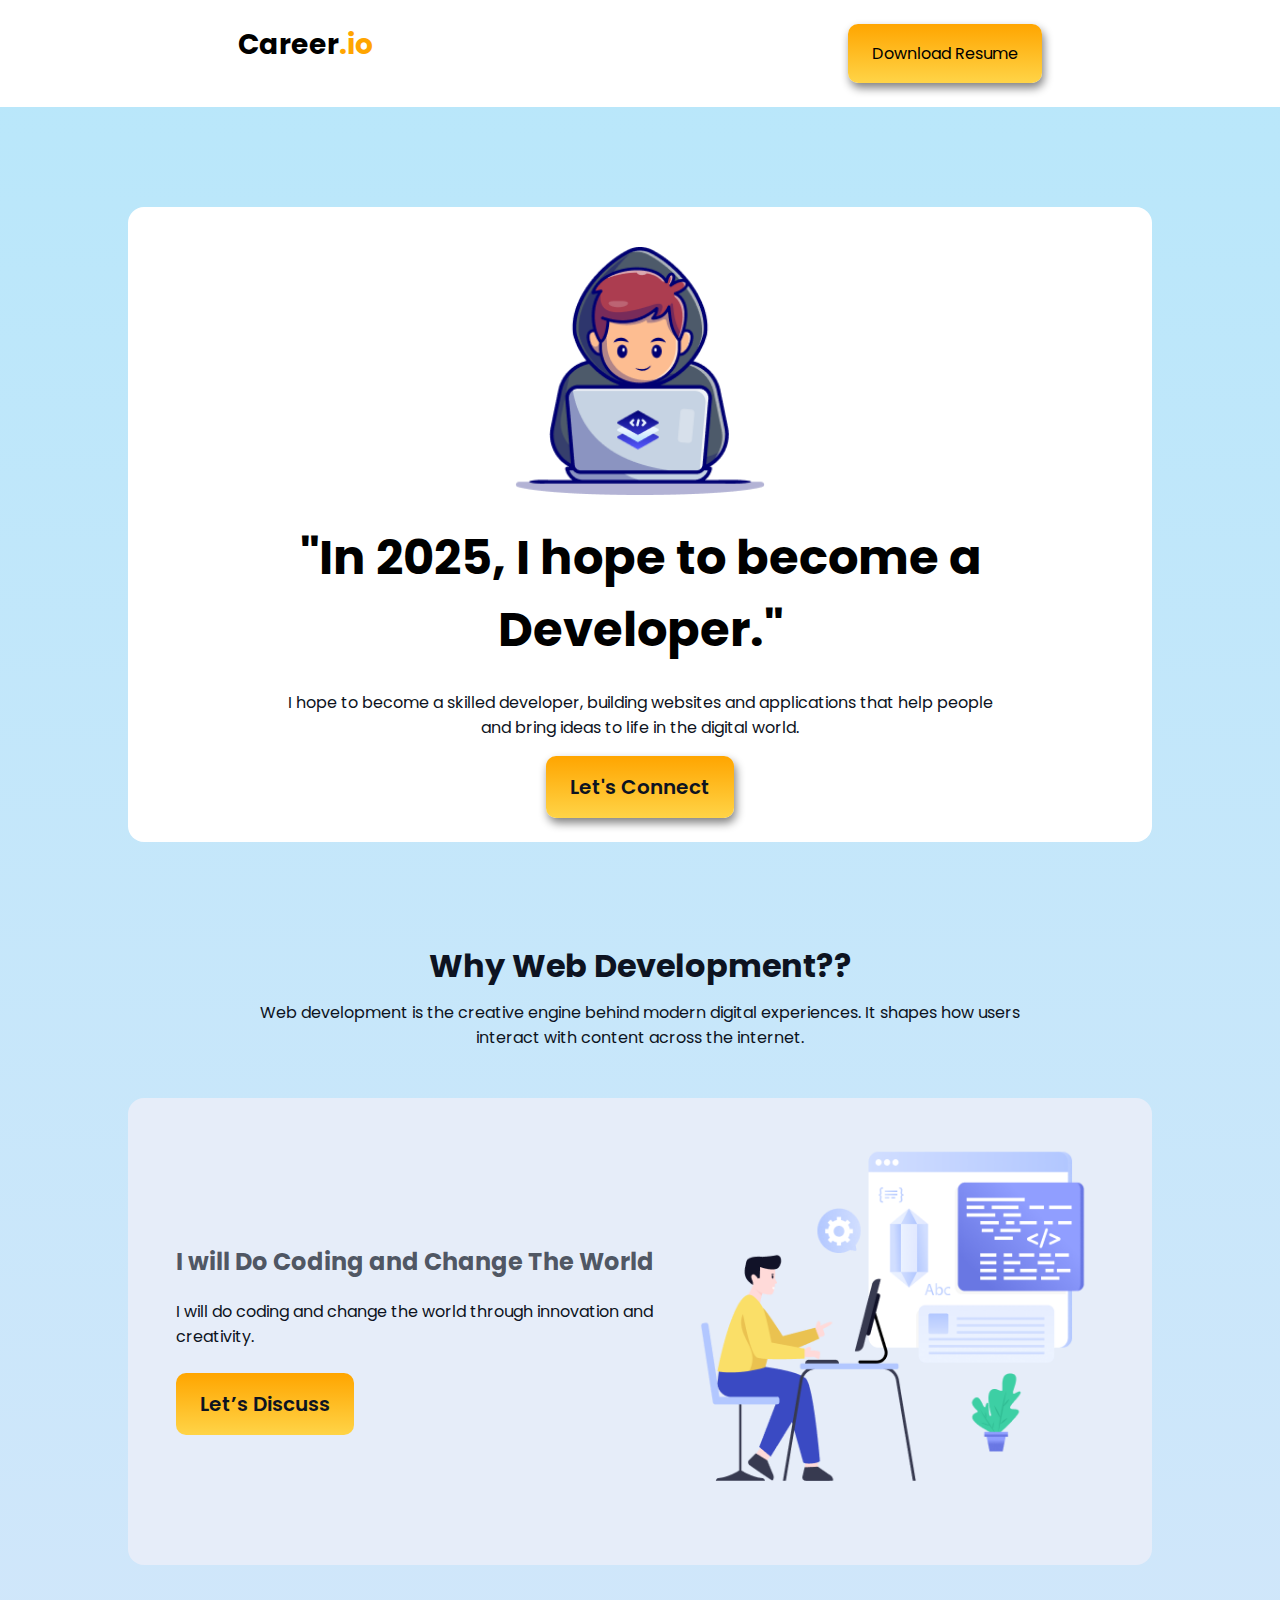
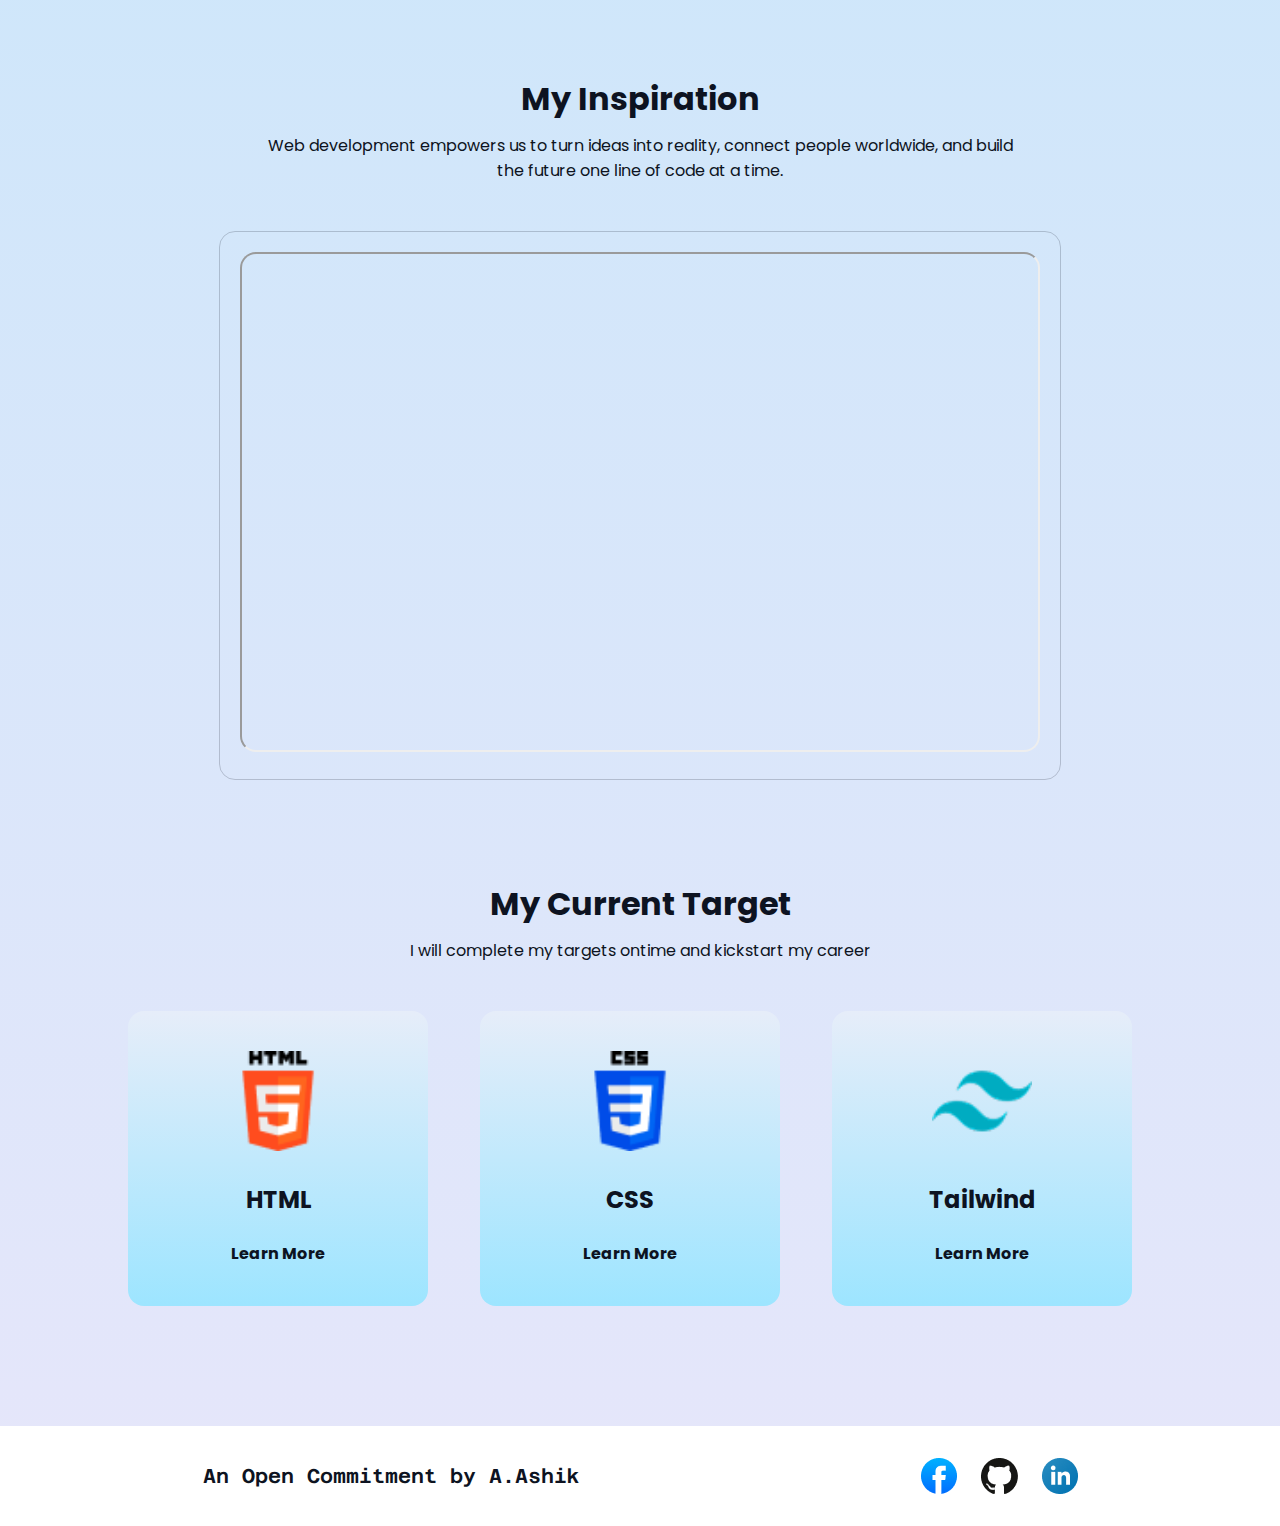
<file: index.html>
<!DOCTYPE html>
<html lang="en">
<head>
  <meta charset="UTF-8">
  <meta name="viewport" content="width=device-width, initial-scale=1.0">
  <title>Career.io</title>
  <link rel="stylesheet" href="style.css">
  <link href="https://fonts.googleapis.com/css2?family=Poppins:wght@400;500;600;700&display=swap" rel="stylesheet">
  <link href="https://fonts.googleapis.com/css2?family=Azeret+Mono&display=swap" rel="stylesheet">
  <link rel="stylesheet" href="responsive.css">
</head>
<body>
  <header class="navBar">
    <h4>Career<span>.io</span></h4>
    <p>Download Resume</p>
  </header>

  <div class="devloper-sec">
    <div class="dev-img">
      <img src="assets/hero-developer.png" alt="devloper">
    </div>

    <div class="dev-text">
      <h1>"In 2025, I hope to become a Developer."</h1>
      <p>I hope to become a skilled developer, building websites and applications that help people and bring ideas to life in the digital world.</p>

      <a href="#" class="btn-connect">Let's Connect</a>
    </div>  
  </div>

    <div class="web-text">
    <h1>Why Web Development??</h1>
    <p>Web development is the creative engine behind modern digital experiences. It shapes how users interact with content across the internet.</p>
    </div>

    <div class="web-coding">

      <div class="coding-text">
        <h2>I will Do Coding and Change The World</h2>
        <p>I will do coding and change the world through innovation and creativity.</p>
        <div class="btn">
          <a href="#">Let’s Discuss</a>
        </div>
      </div>

      <div class="coding-img">
        <img src="assets/working-developer.png" >
      </div>

    </div>
    
    <div class="inspire-sec">

      <div class="inspire-text">
        <h2>My Inspiration</h2>
      <p>Web development empowers us to turn ideas into reality, connect people worldwide, and build the future one line of code at a time.</p>
      </div>
    
    <div class="video">
  <iframe title="youtube video"  
    src="https://www.youtube.com/embed/DGHn2uOAVCE"
    allowfullscreen>
  </iframe>
</div>
</div>

    <div class="target-text">
      <h2>My Current Target</h2>
      <p>I will complete my targets ontime and kickstart my career</p>
    </div>

    <div class="target-sec">
      <div class="box">
        <img src="assets/html-icon.png" alt="html icon">
        <h1>HTML</h1>
        <h4>Learn More</h4>
      </div>

      <div class="box">
        <img src="assets/css-icon.png" alt="css icon">
        <h1>CSS</h1>
        <h4>Learn More</h4>
      </div>
      <div class="box">
        <img src="assets/tailwind-icon.png" alt="tailwind icon">
        <h1>Tailwind</h1>
        <h4>Learn More</h4>
      </div>
    </div>

    <div class="footer">
      <h4>An Open Commitment by A.Ashik</h4>

      <div class="icons">
        <img src="assets/facebook.png" alt="fb icon">
        <img src="assets/github.png" alt="github icon">
        <img src="assets/linkedin.png" alt="linkedin icon">
      </div>
    </div>
</body>
</html>
</file>
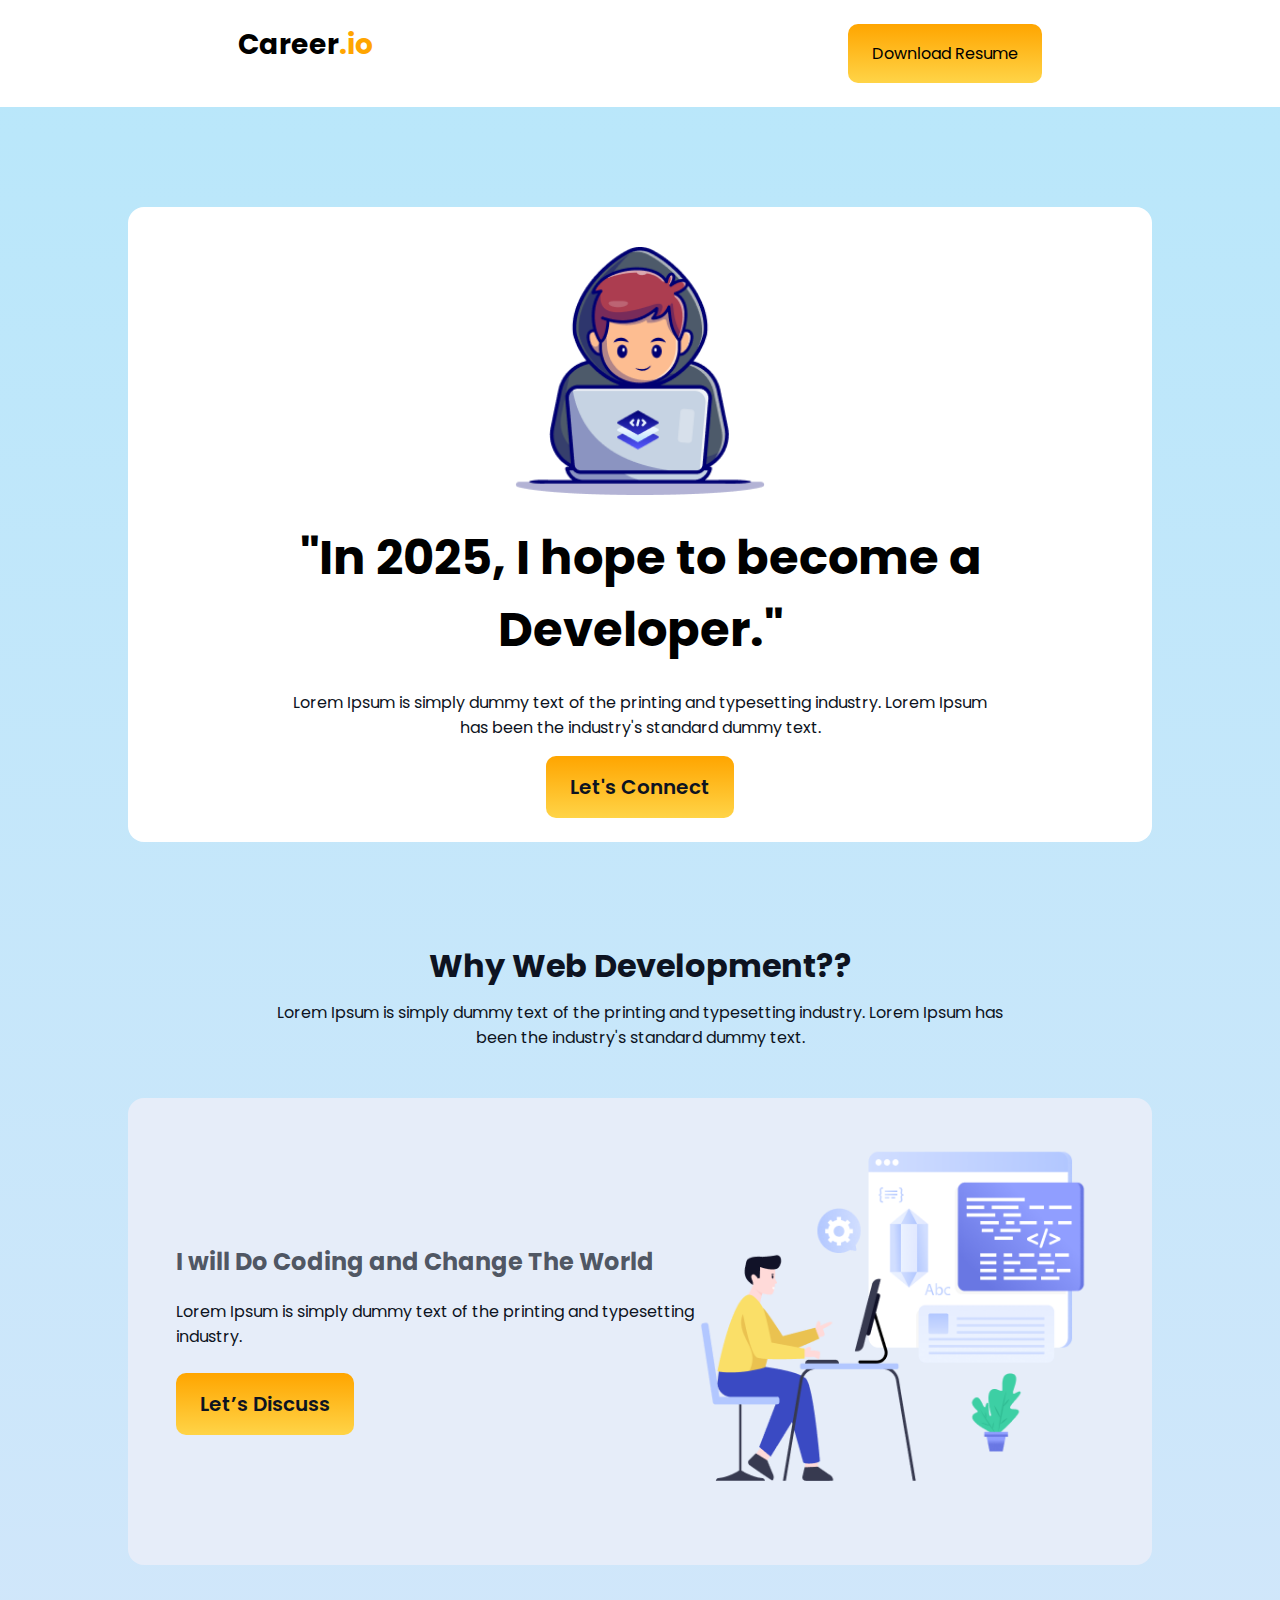
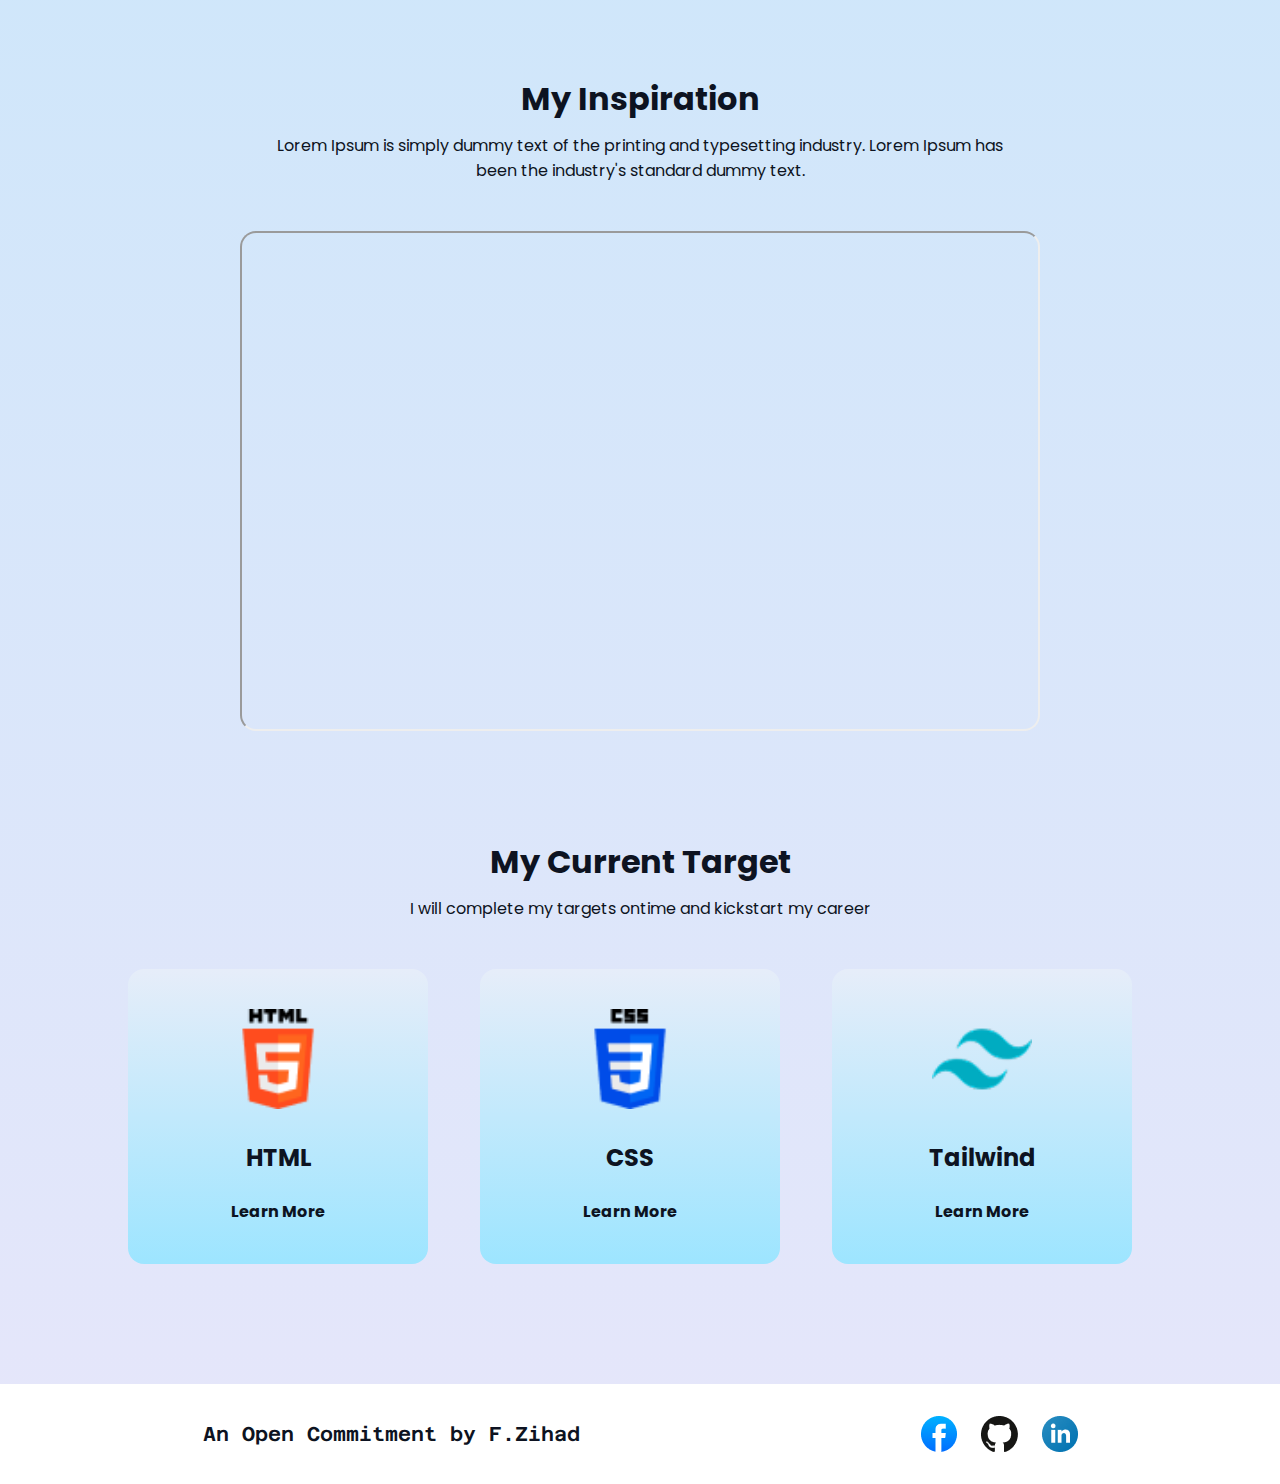
<file: Assignment-1/index.html>
<!DOCTYPE html>
<html lang="en">
<head>
  <meta charset="UTF-8">
  <meta name="viewport" content="width=device-width, initial-scale=1.0">
  <title>Career.io</title>
  <link rel="stylesheet" href="style.css">
  <link href="https://fonts.googleapis.com/css2?family=Poppins:wght@400;500;600;700&display=swap" rel="stylesheet">
  <link href="https://fonts.googleapis.com/css2?family=Azeret+Mono&display=swap" rel="stylesheet">
  <link rel="stylesheet" href="responsive.css">


</head>
<body>
  <header class="navBar">
    <h4>Career<span>.io</span></h4>
    <p>Download Resume</p>
  </header>

  <div class="devloper-sec">
    <div class="dev-img">
      <img src="/assets/hero-developer.png" alt="devloper">
    </div>

    <div class="dev-text">
      <h1>"In 2025, I hope to become a Developer."</h1>
      <p>Lorem Ipsum is simply dummy text of the printing and typesetting industry. Lorem Ipsum has been the industry's standard dummy text.</p>

      <a href="#" class="btn-connect">Let's Connect</a>
    </div>  
      

    </div>



      <div class="web-text">
      <h1>Why Web Development??</h1>
      <p>Lorem Ipsum is simply dummy text of the printing and typesetting industry. Lorem Ipsum has been the industry's standard dummy text.</p>
      </div>

      <div class="web-coding">

        <div class="coding-text">
          <h2>I will Do Coding and Change The World</h2>
          <p>Lorem Ipsum is simply dummy text of the printing and typesetting industry.</p>
          <div class="btn">
            <a href="#">Let’s Discuss</a>
          </div>
          
        </div>

        <div class="coding-img">
          <img src="/assets/working-developer.png" >
        </div>

      </div>
      


    <div class="inspire-sec">

      <div class="inspire-text">
        <h2>My Inspiration</h2>
      <p>Lorem Ipsum is simply dummy text of the printing and typesetting industry. Lorem Ipsum has been the industry's standard dummy text.</p>
      </div>
      
    

    <div class="video">
  <iframe title="youtube video"  
    src="https://www.youtube.com/embed/DGHn2uOAVCE"
    allowfullscreen>
  </iframe>
</div>
</div>

    <div class="target-text">
      <h2>My Current Target</h2>
      <p>I will complete my targets ontime and kickstart my career</p>
    </div>

    <div class="target-sec">
      <div class="box">
        <img src="/assets/html-icon.png" alt="html icon">
        <h1>HTML</h1>
        <h4>Learn More</h4>
      </div>

      <div class="box">
        <img src="/assets/css-icon.png" alt="css icon">
        <h1>CSS</h1>
        <h4>Learn More</h4>
      </div>
      <div class="box">
        <img src="/assets/tailwind-icon.png" alt="tailwind icon">
        <h1>Tailwind</h1>
        <h4>Learn More</h4>
      </div>
    </div>

    <div class="footer">
      <h4>An Open Commitment by F.Zihad</h4>

      <div class="icons">
        <img src="/assets/facebook.png" alt="fb icon">
        <img src="/assets/github.png" alt="github icon">
        <img src="/assets/linkedin.png" alt="linkedin icon">
      </div>
    </div>
</body>
</html>
</file>
<file: style.css>
*{
  margin: 0%;
  padding: 0%;
  box-sizing: border-box;
}

body {
  min-height:100vh ;
  font-family: 'Poppins', sans-serif;
  background-image: linear-gradient( to bottom, #B8E7FA, #E6E6FA);
  
}

.navBar{
  background-color: white;
  padding: 24px 0;
  display: flex;
  justify-content: space-around;
  margin-bottom: 100px;
  width: 100%;
}

.navBar h4{
  font-size: 28px;
  font-weight: bolder;
}

span{
  color: #FFA500;
}

.navBar p{
  padding: 17px 24px ;
  background-image: linear-gradient(#FFA500, #FFD447 );
  border-radius: 10px;
  cursor: pointer;
  transition: 0.3s;
  
}

.navBar p, .btn-connect{
  box-shadow: 2px 5px 10px gray;
}

.navBar p:hover{

  background-image: linear-gradient(#FFD447, #FFA500);

}

img{
  width: 100%;
}

.devloper-sec{
  width: 80%;
  padding: 40px 60px;
  margin: 0px auto ;
  display: flex;
  flex-direction: column;
  text-align: center;
  gap: 20px;
  background-color: white;
  border-radius: 16px;
  margin-bottom: 100px;
}

.dev-img img{
  width: 250px;
}

.dev-text h1{
  font-size: 48px;
  font-weight: bolder;
  margin-bottom: 24px;
}

.dev-text p{
  width: 80%;
  font-size: 16px;
  color: #0D1321;
  margin: 0 auto 32px auto;
  text-align: center;
}

.btn-connect{
  padding: 17px 24px;
  background-image: linear-gradient(#FFA500, #FFD447);
  text-align: center;
  border-radius: 10px;
  text-decoration: none;
  font-size: 20px;
  font-weight: 600;
  color: #0D1321;
  transition: 0.3s;
  cursor: pointer;
}

.btn-connect:hover{
  background-image: linear-gradient(#FFD447, #FFA500);
}

.web-text, .inspire-text, .target-text{
  width: 60%;
  text-align: center;
  margin: 10px auto 48px auto;
}

.web-text h1, .inspire-text h2, .target-text h2{
  font-size: 32px;
  font-weight: bolder;
  color: #0D1321;
  margin-bottom: 10px;
}

.web-text p, .inspire-text p, .target-text p{
  font-size: 16px;
  color: #0D1321;
}

.web-coding{
  background-color: #E6EDF9;
  display: flex;
  justify-content: center;
  align-items: center;
  width: 80%;
  margin: 0 auto;
  margin-bottom: 100px;
  border-radius: 16px;
  padding: 48px;
  
}

.coding-text{
  width: 60%;
  padding: 0 auto;
  display: flex;
  flex-direction: column;
  gap: 20px;
}

.coding-text h2{
  font-size: 24px;
  font-weight: bold;
  color: #0D1321B3;

}

.coding-text p{
  font-size: 16px;
  color: #0D1321;
  margin-bottom: 20px;

}

.coding-text a{
  text-decoration: none;
  padding: 17px 24px ;
  background-image: linear-gradient(#FFA500, #FFD447);
  font-size: 20px;
  font-weight: 600;
  border-radius: 10px;
  color: #0D1321;
  
}

.coding-text a:hover{
   background-image: linear-gradient(#FFD447, #FFA500);
}

.coding-pic{
  width: 40%;
}

.inspire-sec{
  margin-bottom: 100px;
  display: flex;
  flex-direction: column;

}

.video{
  margin: 0 auto;
  border-radius: 16px;
  border: 1px solid #0D132133;
  padding: 20px;
}

.video iframe{
  border-radius: 16px;
  width: 800px;
  height: 500px;
}


.target-sec{
  width: 80%;
  margin: 48px auto 100px auto;
  display: flex;
  justify-content: space-between;
  flex-wrap: wrap;
}

.box{
  padding: 40px;
  width: 300px;
  background-image: linear-gradient(#E6EDF9, #9DE5FF);
  margin-right: 20px;
  border-radius: 16px;
  transition: 0.3s;
  cursor: pointer;
  margin-bottom: 20px;
  text-align: center;
}

.box img{
  width: 100px;
}

.box:hover{
  box-shadow: 0 0 25px #9DE5FF;
}

.box img, .box h1{
  margin-bottom: 24px ;
}

.box h1{
  font-size: 24px;
  font-weight: bolder;
  color: #0D1321;
}

.box h4{
  font-size: 16px;
  font-weight: bold;
  color: #0D1321;
}

.footer{
  padding: 32px;
  display: flex;
  justify-content: space-around;
  align-items: center;
  background-color: #FFFFFF;

}

.footer h4{
font-family: 'Azeret Mono', monospace;
font-size: 20px;
font-weight: 600;
color: #0D1321;
}

.icons{
  display: flex;
  gap: 24px;
}

.icons img{
   transition: transform 0.3s ease;
   cursor: pointer;
}

.icons img:hover{
  transform: scale(1.2);                         

}
</file>
<file: responsive.css>
@media screen and (max-width: 1025px){
  .dev-text h1{
  font-size: 40px;
}

.web-coding{
 flex-direction: column-reverse;
 gap: 30px;
}

.coding-text{
  width: 100%;
}

.coding-text a{
  position: relative;         
  left: 30%;
}

.video iframe{
  border-radius: 16px;
  width: 650px;
  height: 450px;
}

.coding-text p, .coding-text h2{
  text-align: center;
}

}

@media screen and (max-width: 800px)
{
  .box{
    width: 100%;
    text-align: center;
  }

  .video iframe{
  border-radius: 16px;
  width: 550px;
  height: 350px;
}

.dev-text h1{
  font-size: 32px;
}

.coding-text p, .coding-text h2{
  text-align: center;
}

.web-text h1{
  font-size: 27px;
}

.web-text p{
  font-size: 14px;
}

.footer{
flex-direction: column;
gap: 20px;
}

}

@media screen and (max-width: 600px){
  .dev-text h1{
  font-size: 23px;
}

.navBar p, .btn-connect, .coding-text a{
  padding: 10px 18px;
}

.web-text h1, .inspire-text h2, .target-text h2{
  font-size: 21px;
}

.web-text p, .inspire-text p, .target-text p{
  font-size: 12px;
}

.dev-text p {
  font-size: 14px;
}

.navBar{
  width: 100%;
}

.coding-text a{
  position: relative;         
  left: 20%;
}

 .video iframe{
  border-radius: 16px;
  width: 400px;
  height: 250px;
}

.footer{
flex-direction: column;
gap: 20px;
}

.footer h4{
  font-size: 17px;
}

}

@media screen and (max-width: 480px){
  .dev-img img{
  width: 210px;
}

.dev-text h1{
  font-size: 14px;
  width: 100%;
}

.dev-text p {
  font-size: 10px;
  width: 100%;
}

.navBar p, .btn-connect, .coding-text a{
  font-size: 12px;
}

.web-text h1, .inspire-text h2, .target-text h2{
  font-size: 18px;
  width: 100%;
}

.coding-text h2{
  font-size: 18px;
  width: 100%;
}

.coding-text p{
  font-size: 9px;
  width: 100%;
}

 .video iframe{
  border-radius: 16px;
  width: 280px;
  height: 180px;
}

.footer h4{
  font-size: 14px;
  width: 100%;
}

.devloper-sec{
  padding: 40px 40px;
}

}
</file>
<file: Assignment-1/style.css>
*{
  margin: 0%;
  padding: 0%;
  box-sizing: border-box;
}

body {
  min-height:100vh ;
  font-family: 'Poppins', sans-serif;
  background-image: linear-gradient( to bottom, #B8E7FA, #E6E6FA);
  
}

.navBar{
  background-color: white;
  padding: 24px 0;
  display: flex;
  justify-content: space-around;
  margin-bottom: 100px;
  width: 100%;
}

.navBar h4{
  font-size: 28px;
  font-weight: bolder;
}

span{
  color: #FFA500;
}

.navBar p{
  padding: 17px 24px ;
  background-image: linear-gradient(#FFA500, #FFD447 );
  border-radius: 10px;
  cursor: pointer;
  transition: 0.3s;
}

.navBar p:hover{

  background-image: linear-gradient(#FFD447, #FFA500);

}

img{
  width: 100%;
}

.devloper-sec{
  width: 80%;
  padding: 40px 60px;
  margin: 0px auto ;
  display: flex;
  flex-direction: column;
  text-align: center;
  gap: 20px;
  background-color: white;
  border-radius: 16px;
  margin-bottom: 100px;
}

.dev-img img{
  width: 250px;
}

.dev-text h1{
  font-size: 48px;
  font-weight: bolder;
  margin-bottom: 24px;
}

.dev-text p{
  width: 80%;
  font-size: 16px;
  color: #0D1321;
  margin: 0 auto 32px auto;
  text-align: center;
}

.btn-connect{
  padding: 17px 24px;
  background-image: linear-gradient(#FFA500, #FFD447);
  text-align: center;
  border-radius: 10px;
  text-decoration: none;
  font-size: 20px;
  font-weight: 600;
  color: #0D1321;
  transition: 0.3s;
  cursor: pointer;
}

.btn-connect:hover{
  background-image: linear-gradient(#FFD447, #FFA500);
}

.web-text, .inspire-text, .target-text{
  width: 60%;
  text-align: center;
  margin: 10px auto 48px auto;
}

.web-text h1, .inspire-text h2, .target-text h2{
  font-size: 32px;
  font-weight: bolder;
  color: #0D1321;
  margin-bottom: 10px;
}

.web-text p, .inspire-text p, .target-text p{
  font-size: 16px;
  color: #0D1321;
}

.web-coding{
  background-color: #E6EDF9;
  display: flex;
  justify-content: center;
  align-items: center;
  width: 80%;
  margin: 0 auto;
  margin-bottom: 100px;
  border-radius: 16px;
  padding: 48px;
  
}

.coding-text{
  width: 60%;
  padding: 0 auto;
  display: flex;
  flex-direction: column;
  gap: 20px;
}

.coding-text h2{
  font-size: 24px;
  font-weight: bold;
  color: #0D1321B3;

}

.coding-text p{
  font-size: 16px;
  color: #0D1321;
  margin-bottom: 20px;

}

.coding-text a{
  text-decoration: none;
  padding: 17px 24px ;
  background-image: linear-gradient(#FFA500, #FFD447);
  font-size: 20px;
  font-weight: 600;
  border-radius: 10px;
  color: #0D1321;
  
}

.coding-text a:hover{
   background-image: linear-gradient(#FFD447, #FFA500);
}

.coding-pic{
  width: 40%;
}

.inspire-sec{
  margin-bottom: 100px;
  display: flex;
  flex-direction: column;

}

.video{
  margin: 0 auto;
  
}

.video iframe{
  border-radius: 16px;
  width: 800px;
  height: 500px;
}


.target-sec{
  width: 80%;
  margin: 48px auto 100px auto;
  display: flex;
  justify-content: space-between;
  flex-wrap: wrap;
}

.box{
  padding: 40px;
  width: 300px;
  background-image: linear-gradient(#E6EDF9, #9DE5FF);
  margin-right: 20px;
  border-radius: 16px;
  transition: 0.3s;
  cursor: pointer;
  margin-bottom: 20px;
  text-align: center;
}

.box img{
  width: 100px;
}

.box:hover{
  box-shadow: 0 0 25px #9DE5FF;
}

.box img, .box h1{
  margin-bottom: 24px ;
}

.box h1{
  font-size: 24px;
  font-weight: bolder;
  color: #0D1321;
}

.box h4{
  font-size: 16px;
  font-weight: bold;
  color: #0D1321;
}

.footer{
  padding: 32px;
  display: flex;
  justify-content: space-around;
  align-items: center;
  background-color: #FFFFFF;

}

.footer h4{
font-family: 'Azeret Mono', monospace;
font-size: 20px;
font-weight: 600;
color: #0D1321;
}

.icons{
  display: flex;
  gap: 24px;
}

.icons img{
   transition: transform 0.3s ease;
   cursor: pointer;
}

.icons img:hover{
  transform: scale(1.2);                         

}
</file>
<file: Assignment-1/responsive.css>
@media screen and (max-width: 1025px){
  .dev-text h1{
  font-size: 40px;
}

.web-coding{
 flex-direction: column-reverse;
 gap: 30px;
}

.coding-text{
  width: 100%;
}

.coding-text a{
  position: relative;         
  left: 30%;
}

.video iframe{
  border-radius: 16px;
  width: 650px;
  height: 450px;
}

.coding-text p, .coding-text h2{
  text-align: center;
}

}

@media screen and (max-width: 800px)
{
  .box{
    width: 100%;
    text-align: center;
  }

  .video iframe{
  border-radius: 16px;
  width: 550px;
  height: 350px;
}

.dev-text h1{
  font-size: 32px;
}

.coding-text p, .coding-text h2{
  text-align: center;
}

.web-text h1{
  font-size: 27px;
}

.web-text p{
  font-size: 14px;
}

.footer{
flex-direction: column;
gap: 20px;
}

}

@media screen and (max-width: 600px){
  .dev-text h1{
  font-size: 23px;
}

.navBar p, .btn-connect, .coding-text a{
  padding: 10px 18px;
}

.web-text h1, .inspire-text h2, .target-text h2{
  font-size: 21px;
}

.web-text p, .inspire-text p, .target-text p{
  font-size: 12px;
}

.dev-text p {
  font-size: 14px;
}

.navBar{
  width: 100%;
}

.coding-text a{
  position: relative;         
  left: 20%;
}

 .video iframe{
  border-radius: 16px;
  width: 400px;
  height: 250px;
}

.footer{
flex-direction: column;
gap: 20px;
}

.footer h4{
  font-size: 17px;
}

}

@media screen and (max-width: 480px){
  .dev-img img{
  width: 210px;
}

.dev-text h1{
  font-size: 14px;
}

.dev-text p {
  font-size: 11px;
}

.navBar p, .btn-connect, .coding-text a{
  font-size: 12px;
}

.web-text h1, .inspire-text h2, .target-text h2{
  font-size: 18px;
}

.coding-text h2{
  font-size: 18px;
}

.coding-text p{
  font-size: 12px;
}

 .video iframe{
  border-radius: 16px;
  width: 300px;
  height: 200px;
}

.footer h4{
  font-size: 14px;
}

.devloper-sec{
  padding: 40px 40px;
}

}
</file>
